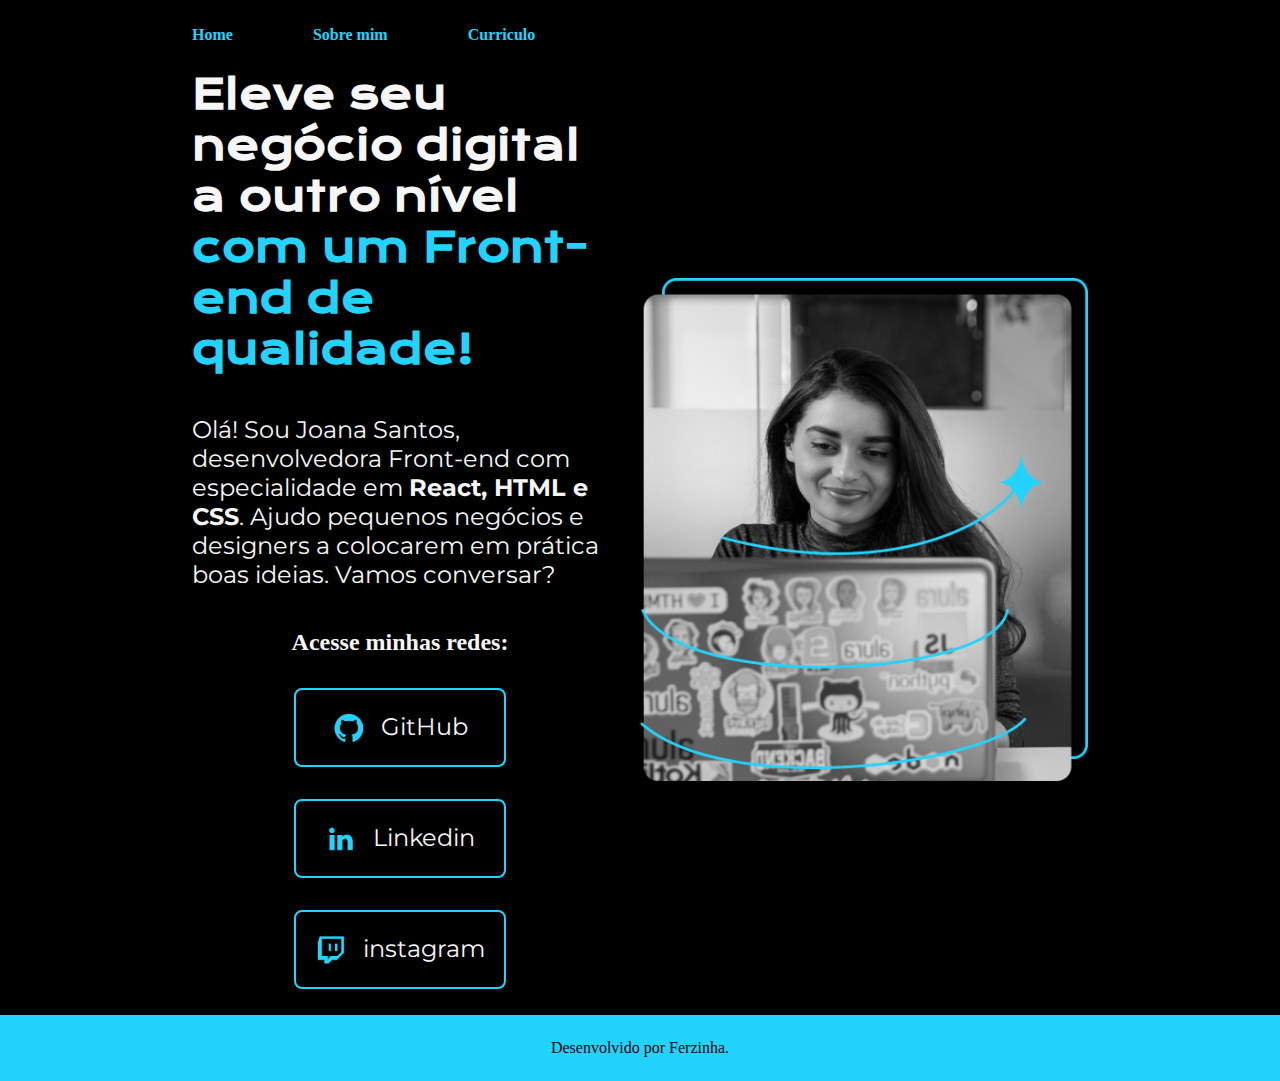
<file: index.html>
<!DOCTYPE html>
<html lang="pt-br">

<head>
    <meta charset="UTF-8">
    <meta http-equiv="X-UA-Compatible" content="IE= opera">
    <meta name="viewport" content="width=device-width, initial-scale=1.0">
    <title>Portifolio</title>
    <link rel="stylesheet" href="./estilos/style.css">
</head>

<body>
    <header class="cabecalho">
        <nav class="cabecalho__menu">
            <a class="cabecalho__menu__link" href="index.html"> Home</a>
            <a class="cabecalho__menu__link" href="about.html"> Sobre mim</a>
            <a class="cabecalho__menu__link" href="more.html"> Curriculo</a>
        </nav>
    </header>
    <main class="apresentacao">
        <section class="apresentacao__conteudo">
            <h1 class="apresentacao__titulo">Eleve seu negócio digital a outro nível <strong class="titulo">com um
                    Front-end de qualidade!</strong></h1>
            <p class="apresentacao__texto">Olá! Sou Joana Santos, desenvolvedora Front-end com especialidade em
                <strong>React, HTML e CSS</strong>. Ajudo pequenos negócios e designers a colocarem em prática boas
                ideias. Vamos conversar?
            </p>
            <div class="apresentacao__link">
                <h2 class="apresentacao__link__subtitulo">Acesse minhas redes:</h2>
                <a class="apresentacao__link__navegacao" href="https://GitHub.com/">
                    <img src="./fotos/Logo Github.png">
                    GitHub</a>
                <a class="apresentacao__link__navegacao" href="https://Linkedin.com/">
                    <img src="./fotos/Logo linkedin.png">
                    Linkedin</a>
                <a class="apresentacao__link__navegacao" href="https://instagram.com/">
                    <img src="./fotos/Logo Twitch.png">
                    instagram</a>
            </div>
        </section>
        <img class="apresentacao__imagem" src="./fotos/Imagem.png" alt="foto">

    </main>
    <footer class="rodape">
        <p>Desenvolvido por Ferzinha.</p>
    </footer>


</body>

</html>
</file>
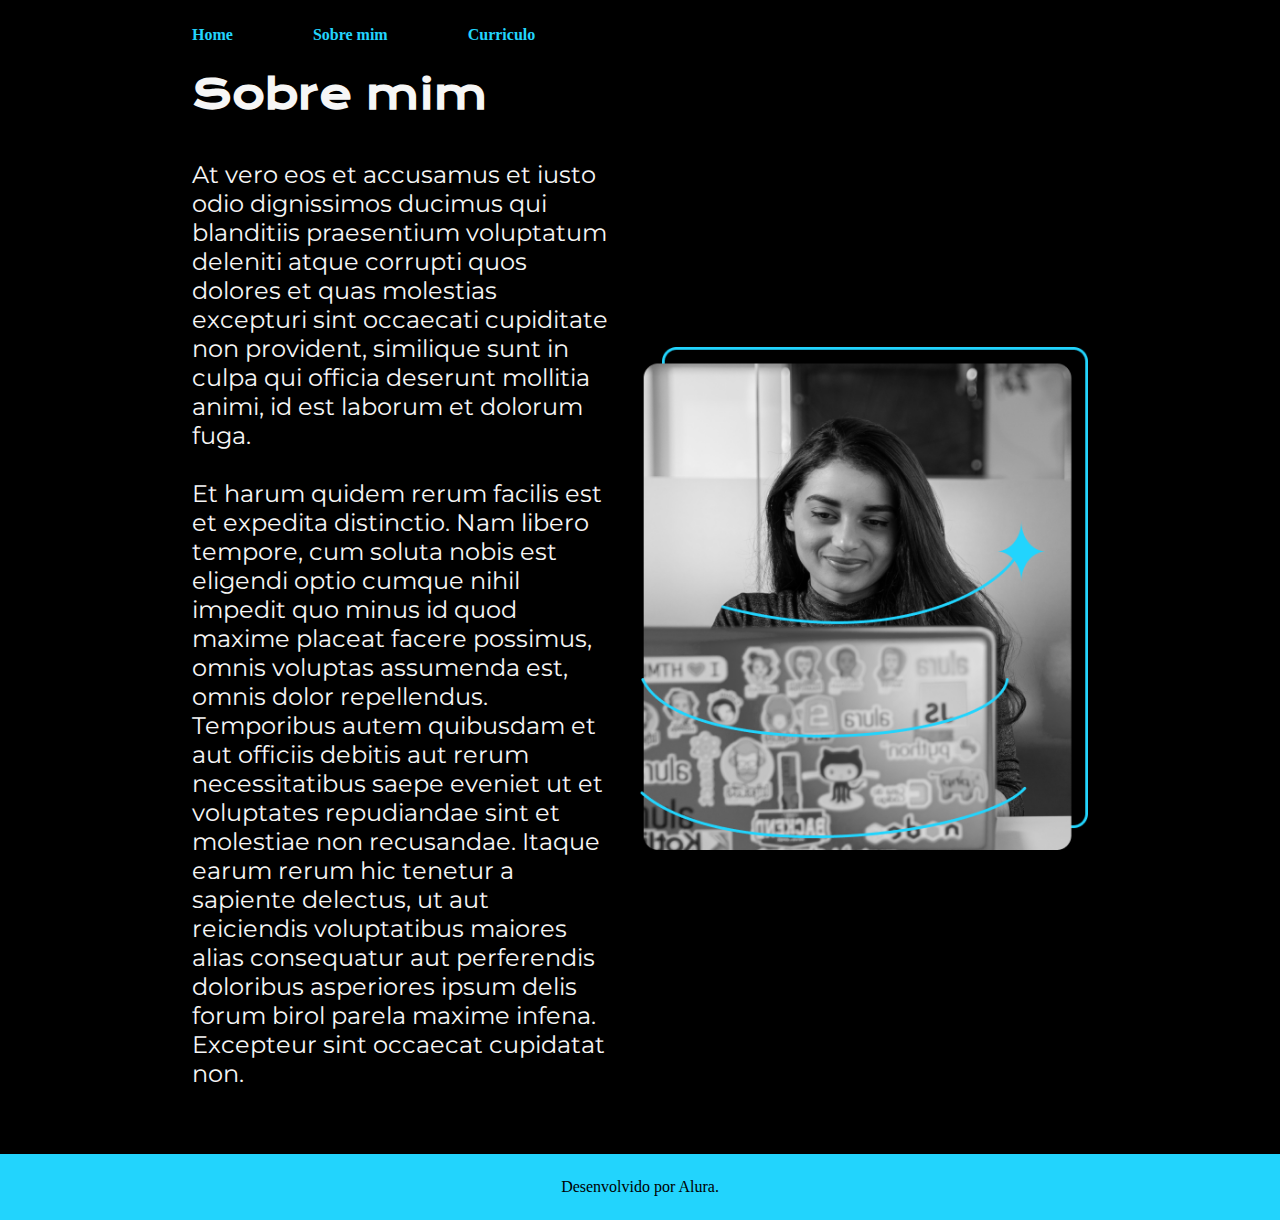
<file: about.html>
<!DOCTYPE html>
<html lang="pt-br">
    <head>
        <meta charset="UTF-8">
        <meta http-equiv="X-UA-Compatible" content="IE= opera">
        <meta name="viewport" content="width=device-width, initial-scale=1.0">
        <title>Portifolio</title>
        <link rel="stylesheet" href="./estilos/style.css">
    </head>
<body>
    <header class="cabecalho"> 
        <nav class="cabecalho__menu">
            <a class="cabecalho__menu__link" href="index.html">  Home</a>
            <a class="cabecalho__menu__link"href="about.html">  Sobre mim</a>
            <a class="cabecalho__menu__link"href="more.html">  Curriculo</a>
        </nav>
    </header>
    <main class="apresentacao"> 

        <section class="apresentacao__conteudo">
            <h1 class="apresentacao__titulo">Sobre mim</h1>

            <p class="apresentacao__texto">At vero eos et accusamus et iusto odio dignissimos ducimus qui blanditiis praesentium voluptatum deleniti atque corrupti quos dolores et quas molestias excepturi sint occaecati cupiditate non provident, similique sunt in culpa qui officia deserunt mollitia animi, id est laborum et dolorum fuga.<br><br>Et harum quidem rerum facilis est et expedita distinctio. Nam libero tempore, cum soluta nobis est eligendi optio cumque nihil impedit quo minus id quod maxime placeat facere possimus, omnis voluptas assumenda est, omnis dolor repellendus. Temporibus autem quibusdam et aut officiis debitis aut rerum necessitatibus saepe eveniet ut et voluptates repudiandae sint et molestiae non recusandae. Itaque earum rerum hic tenetur a sapiente delectus, ut aut reiciendis voluptatibus maiores alias consequatur aut perferendis doloribus asperiores ipsum delis forum birol parela maxime infena. Excepteur sint occaecat cupidatat non.
                </p>
            <div class="apresentacao__link">

            </div>
        </section>
        <img class="apresentacao__imagem" src="./fotos/Imagem.png" alt="foto">
    </main>
    <footer class="rodape">
        <p>Desenvolvido por Alura.</p>
    </footer>
   
</body>
</html>
</file>
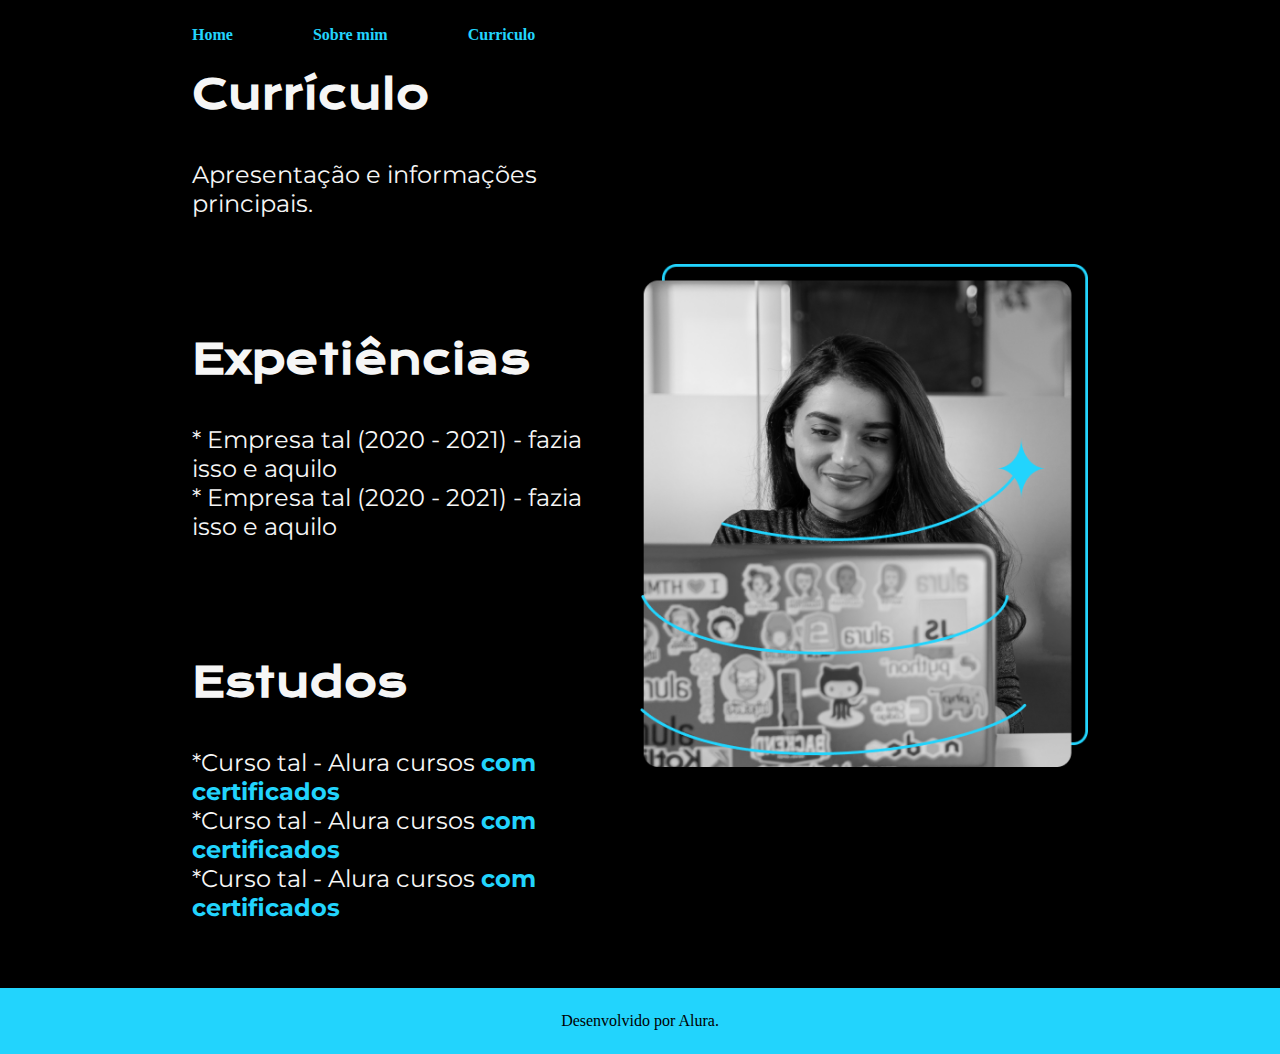
<file: more.html>
<!DOCTYPE html>
<html lang="pt-br">
    <head>
        <meta charset="UTF-8">
        <meta http-equiv="X-UA-Compatible" content="IE= opera">
        <meta name="viewport" content="width=device-width, initial-scale=1.0">
        <title>Portifolio</title>
        <link rel="stylesheet" href="./estilos/style.css">
    </head>
<body>
    <header class="cabecalho"> 
        <nav class="cabecalho__menu">
            <a class="cabecalho__menu__link" href="index.html">  Home</a>
            <a class="cabecalho__menu__link"href="about.html">  Sobre mim</a>
            <a class="cabecalho__menu__link"href="more.html">  Curriculo</a>
        </nav>
    </header>
    <main class="apresentacao"> 

        <section class="apresentacao__conteudo">
            <h1 class="apresentacao__titulo">Currículo</h1>
            <p class="apresentacao__texto">Apresentação e informações principais.</p>
            <br><br>
            <h1 class="apresentacao__titulo">Expetiências</h1>
            <p class="apresentacao__texto"> * Empresa tal (2020 - 2021) - fazia isso e aquilo <br>* Empresa tal (2020 - 2021) - fazia isso e aquilo
            </p>
            <br><br>
            <h1 class="apresentacao__titulo">Estudos</h1>
            <p class="apresentacao__texto">
                *Curso tal - Alura cursos <strong class="titulo">com certificados </strong>
                <br>*Curso tal - Alura cursos <strong class="titulo">com certificados </strong>
                <br>*Curso tal - Alura cursos <strong class="titulo">com certificados</strong>
            </p>

            <div class="apresentacao__link"> </div>
        </section>
        <img class="apresentacao__imagem" src="./fotos/Imagem.png" alt="foto">
    </main>
    <footer class="rodape">
        <p>Desenvolvido por Alura.</p>
    </footer>
   
</body>
</html>
</file>
<file: estilos/style.css>
@import url('https://fonts.googleapis.com/css2?family=Krona+One&family=Montserrat:wght@400;600&display=swap');

*{
    margin: 0;
    padding: 0;
}
:root{
    --cor--um: #000000;
    --cor--dois: #f6f6f6;
    --cor--tres: #22D4FD;
    --cor--quatro: #272727;

    --fonte--principal: 'krona one', sans-serif;
    --fonte--secundaria: 'Montserrat', sans-serif;
}

body{
    /*height: 100vh;*/

    box-sizing: border-box;
    background-color: var(--cor--um);
    color: var(--cor--dois);
}

.cabecalho {
    padding: 2% 0% 0% 15%;
}
    
.cabecalho__menu {
    display: flex;
    gap: 80px;
}
.cabecalho__menu__link{
    font-family: var(--fonte--secundaria)
    font-size: 1.5rem;
    font-weight: 600;
    color: var(--cor--tres);
    text-decoration: none;
}
.cabecalho__menu__link:hover {
   color: var(--cor--quatro);  
}


.apresentacao{
    padding: 2% 15%;
    display: flex;
    align-items: center;
    justify-content:space-between;
    gap: 32px;
}

.apresentacao__conteudo{
    width: 50%;
    display: flex;
    flex-direction: column;
    gap: 40px;
}

.apresentacao__titulo{
    font-size: 2.5rem;
    font-family:var(--fonte--principal)
}

.titulo{
    color: var(--cor--tres);
}

.apresentacao__texto{
    font-size: 1.5rem;
    font-family: var(--fonte--secundaria)
}
.apresentacao__link{
    display: flex;
    flex-direction: column;
    justify-content: space-between;
    align-items: center;
    gap: 32px;
}

.apresentacao__link__subtitulo {
    font-family: var(--fonte--principal)
    font-weight: 400;
    font-size: 1.5rem;
}

.apresentacao__link__navegacao{
    /* background-color: var(--cor--tres) ; */
    display: flex;
    justify-content: center;
    gap: 16px;
    border: 2px solid var(--cor--tres);
    width: 50%;
    text-align: center;
    border-radius: 8px;
    font-size: 1.5rem;
    color: var(--cor--dois);
    padding: 21.5px 0;
    text-decoration: none; 
    font-family: var(--fonte--secundaria)
}

.apresentacao__link__navegacao:hover{
    background-color: var(--cor--quatro);
    padding: 3%;   
}

.apresentacao__imagem {
    width: 50%;

}

.rodape{
    color: var(--cor--um);
    background-color: var(--cor--tres);
    padding: 24px;
    text-align: center;
    font-family: var(--fonte--secundaria)
    font-size: 1.5rem;
    font-weight: 400;
}

@media (max-width: 1200px) {
    .cabecalho{
        padding: 10%;
    }
    .cabecalho__menu{
        justify-content: center;
    }
    .apresentacao{
        flex-direction: column-reverse;
        padding: 5%;
    }
    .apresentacao__conteudo{
        width: 100%;
    }
}
</file>
